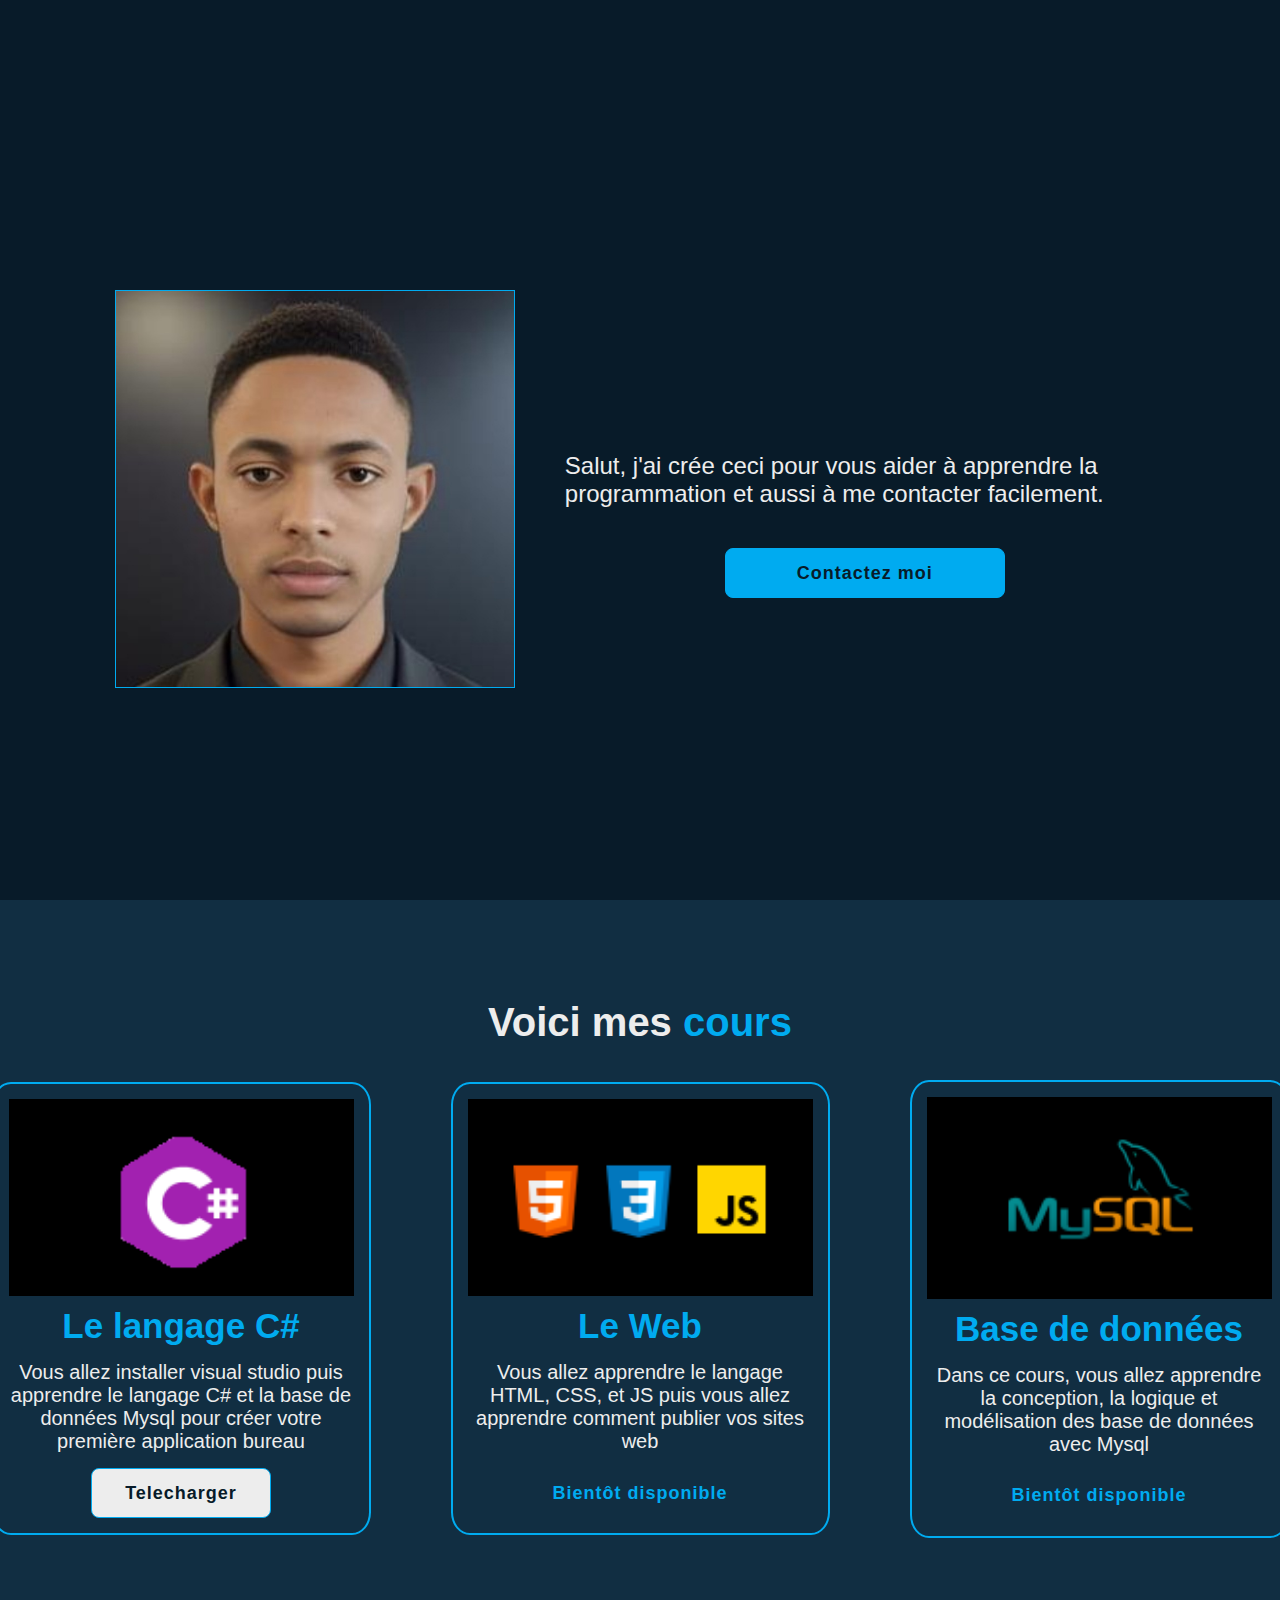
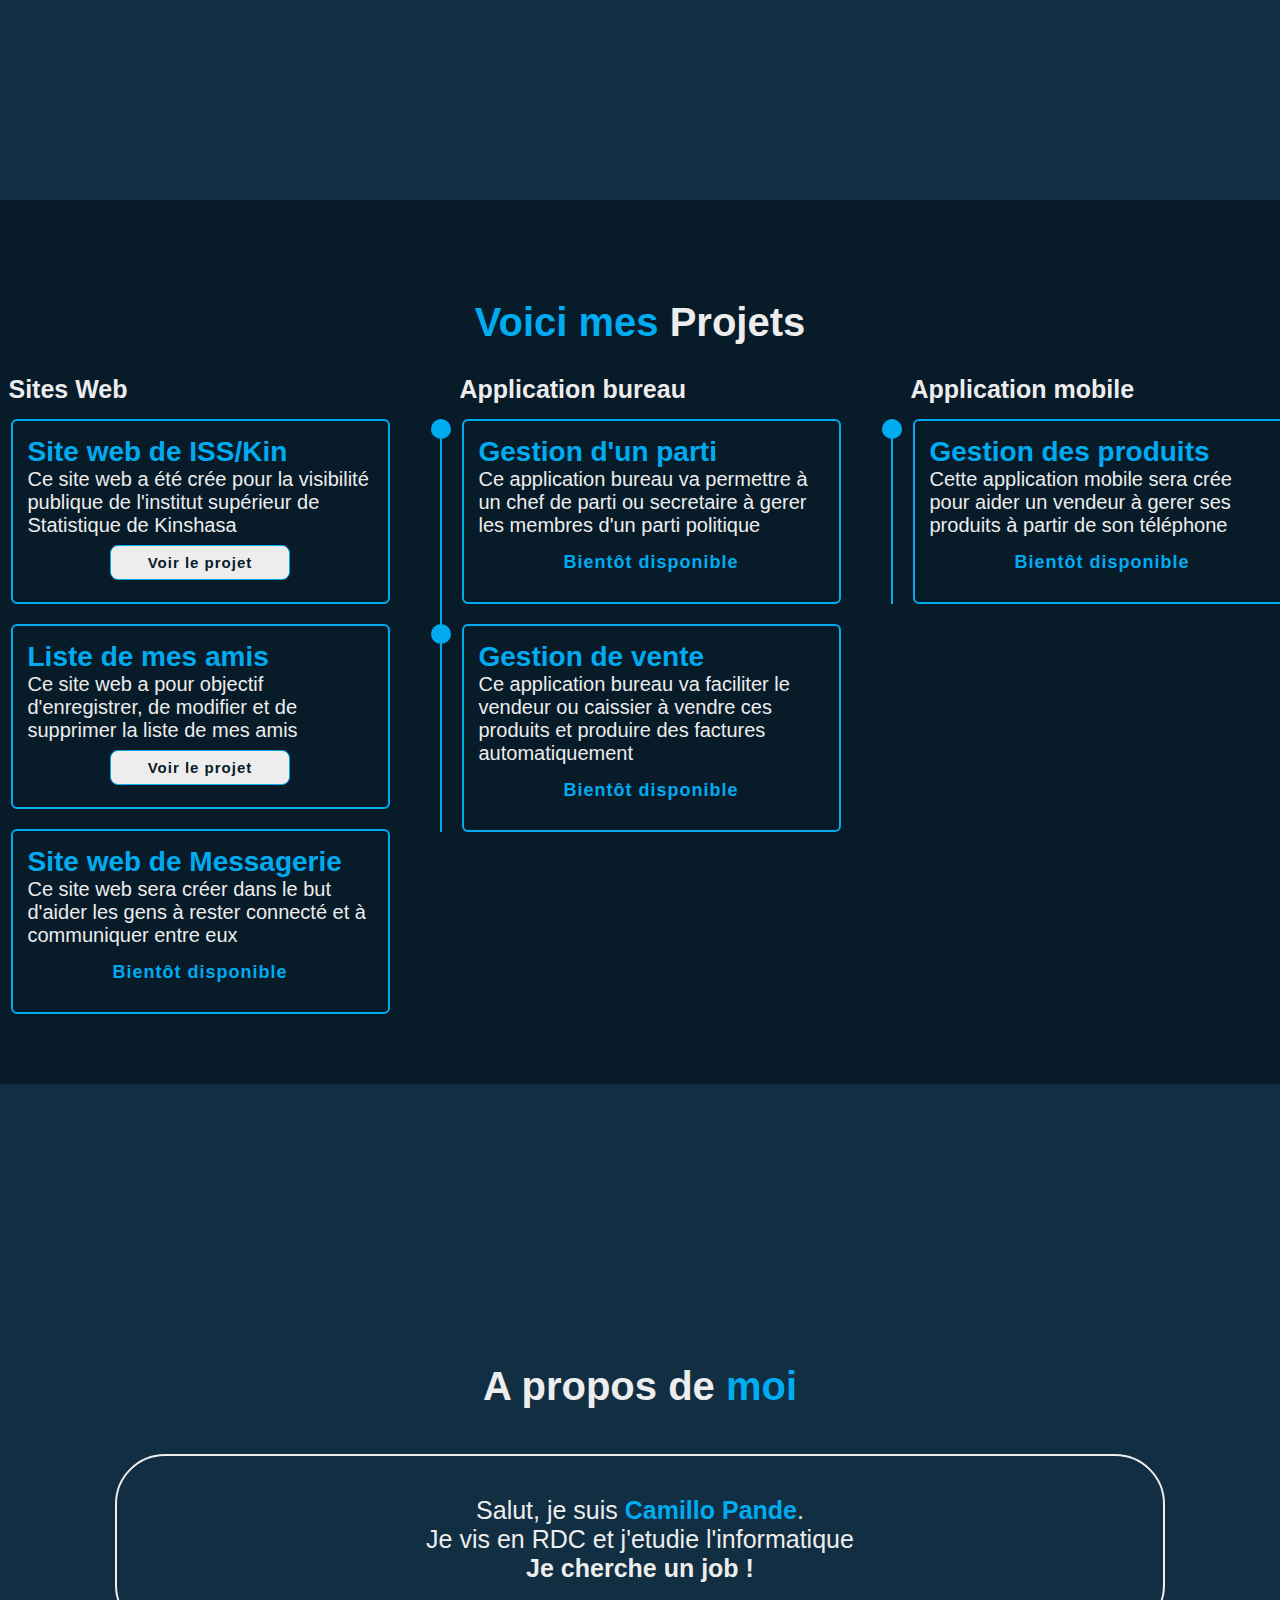
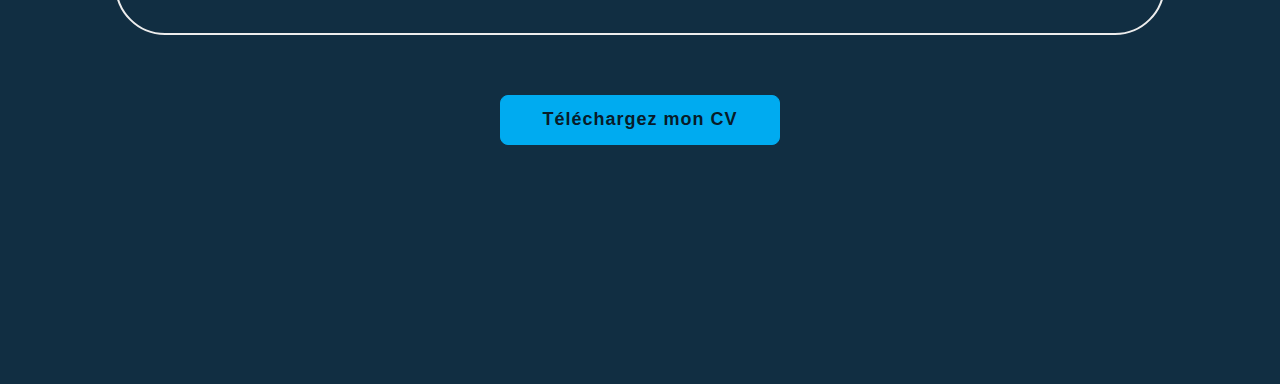
<file: index.html>
<!DOCTYPE html>
<html lang="fr">
<head>
    <meta charset="UTF-8">
    <meta name="viewport" content="width=device-width, initial-scale=1.0">
    <meta name="description" content="Dans ce site web, vous allez apprendre la programmation de A à Z" />
    <meta name="keywords" content="camillo, pande, programmation" />
    <meta name="author" content="Camillo Pande" />
    <link rel="stylesheet" href="style.css">
    <link rel="shortcut icon" href="camillo-pande.jpg" type="image/x-icon">
    <title>Camillo Pande</title>
    <script src="script.js"></script>
</head>

<body id="analyste-programmeur" onload=loadApp()>
  
  <div class="loader" id="loader">
    <p>Chargement...</p>
  </div>

  <!--hesder design-->
  <header class="header">
<a href="#logo" class="logo"><span class="animation" style="--i:1;"></span></a>
<img style = "display:none" src="close.png"/>
<img class="look" src="menu.png"/>
<nav class="navbar">
  <a href="#home" class="active">Acceuil</a>
  <a href="#skills">Cours</a>
  <a href="#education">Projets</a>
  <a href="#about">A propos de moi</a>
  
  <span class="active-nav"></span>
  <span class="animation" style="--i:2;"></span>

</nav>  
  </header>

  
  <!--home section design-->
  <section class="home show-animation" id="home">
    <div class="img">
      <img src="camillo-pande.jpg" alt="">
    </div>
    <div class="home-content">
      <h1><span>Camillo Pande</span><span class="animation" style="--i:1;"></span></h1>
      <p class="home-text">
        Salut, j'ai crée ceci pour vous aider à apprendre la programmation et aussi à me contacter facilement.
      </p>
      <div class="btn-box">
        <a href="https://wa.me/+243893196755" class="btn">Contactez moi</a>
      </div>   
    </div>   
  </section>

  <section class="skills" id="skills">
    <h2 class="heading">Voici mes <span>cours</span></h2>

    <div class="skills-container">

      <div class="cours">
        <img src="c_sharp.png" style="background-color: black;"> 
        <h3>Le langage C#</h3>       
        <p>Vous allez installer visual studio puis apprendre le langage C# et la base de données Mysql pour créer votre première application bureau
        </p>
        <!-- class="btn" Telecharger-->
        <div class="btn-box2">
          <a href="https://www.dropbox.com/scl/fi/2e9bucvjq5ajwdznzstml/COURS-DE-C.zip?rlkey=fnde84a4f24hc95phadziz1rx&dl=1" download class="btn"> Telecharger</a>
        </div>
      </div>

      <div class="cours">
        <img src="html.png" style="background-color: black;"> 
        <h3>Le Web</h3>       
        <p>Vous allez apprendre le langage HTML, CSS, et JS puis vous allez apprendre comment publier vos sites web
        <div class="btn-box2">
          <p class="text">Bientôt disponible</p>
        </div>
      </div>

      <div class="cours">
        <img src="mysql.png" style="background-color: black;"> 
        <h3>Base de données</h3>       
        <p>Dans ce cours, vous allez apprendre la conception, la logique et modélisation des base de données avec Mysql </p>
        <div class="btn-box2">
          <p href="" class="text">Bientôt disponible</p>
        </div>
      </div>
      

    </div>

  </section>


  <section class="education" id="education">
    <h2 class="heading"><span>Voici mes </span>Projets</h2>

    <div class="education-row">
      <div class="education-colum">
        <h3 class="title">Sites Web</h3>

        <div class="education-box">

        <div class="education-content">
            <div class="content">
              <h3>Site web de ISS/Kin</h3>
              <p>
               Ce site web a été crée pour la visibilité publique de l'institut supérieur de Statistique de Kinshasa
              </p>
              <div class="btn-box3">
                <a href="https://ISS-KIN.onrender.com"  target="_blank" class="btn">Voir le projet</a>
              </div>
            </div>
          </div>

          <div class="education-content">
            <div class="content">
              <h3>Liste de mes amis</h3>
              <p>
                Ce site web a pour objectif d'enregistrer, de modifier et de supprimer la liste de mes amis
              </p>
               <div class="btn-box3">
              <a href="https://pandecamillo.github.io/liste-des-amis"  target="_blank"  class="btn">Voir le projet</a>
            </div>
            </div>
          </div>

          <div class="education-content">
          <div class="content">
            <h3>Site web de Messagerie</h3>
            <p>
             Ce site web sera créer dans le but d'aider les gens à rester connecté et à communiquer entre eux 
            </p>
            <div class="btn-box2">
              <p href="" class="text">Bientôt disponible</p>
            </div>
          </div>
        </div>

        </div>
      </div>

      <div class="education-colum">
        <h3 class="title">Application bureau</h3>

        <div class="education-box">

          <div class="education-content">
            <div class="content">
              <h3>Gestion d'un parti</h3>
              <p>
                Ce application bureau va permettre à un chef de parti ou secretaire à gerer les membres d'un parti politique
              </p>
              <div class="btn-box2">
                <p href="" class="text">Bientôt disponible</p>
              </div>
            </div>
          </div>

          <div class="education-content">
            <div class="content">
              <h3>Gestion de vente</h3>
              <p>
                Ce application bureau va faciliter le vendeur ou caissier à vendre ces produits et produire des factures automatiquement
              </p>
              <div class="btn-box2">
                <p href="" class="text">Bientôt disponible</p>
              </div>
            </div>
          </div>

        </div>
      </div>

      <div class="education-colum">
        <h3 class="title">Application mobile</h3>

        <div class="education-box">

          <div class="education-content">
            <div class="content">
              <h3>Gestion des produits</h3>
              <p>
               Cette application mobile sera crée pour aider un vendeur à gerer ses produits à partir de son téléphone
              </p>
              <div class="btn-box2">
                <p href="" class="text">Bientôt disponible</p>
              </div>
            </div>
          </div>

        </div>
      </div>
      
    </div>
  </section>


  <section class="about  show-animation" id="about">
   
    <h2 class="heading">A propos de <span>moi</span></h2>
    <div class="about-content">
      <div class="box">
      <p>
        Salut, je suis <strong style="color:#00abf0">Camillo Pande</strong>.
        <br>Je vis en RDC et j'etudie l'informatique
        <br><strong>Je cherche un job !</strong>
      </p>
      </div>
    </div>
      <div class="btn-box btns">
        <a href="cv.pdf" download="Camillo Pande" class="btn">Téléchargez mon CV</a>
    </div>
  </section>
  
  </body>
  </html>
</file>
<file: style.css>
* {
    padding: 0;
    margin: 0;
    box-sizing: border-box;
    text-decoration: none;
    border: none;
    scroll-behavior: smooth;
    outline: none;
    font-family: 'poppins', sans-serif;
}

:root {
    --bg-color: #081b29;
    --second-bg-color: #112e42;
    --text-color: #ededed;
    --main-color: #00abf0;

}

html {
    font-size: 62.5%;
    overflow-x: hidden;
}

.header .look {
    position: relative;
    padding: 1rem 0;
    display: none;
    color: #fff;
    font-size: 2.5rem;
    font-weight: 300;
}

body {
    background: var(--bg-color);
    color: var(--text-color);
    width: 100%;
}

.header {
    position: fixed;
    top: 0;
    left: 0;
    width: 100%;
    padding: 2rem 9%;
    background: transparent;
    display: flex;
    justify-content: space-between;
    align-items: center;
    transition: .3s;
    z-index: 22;
}

.menu {
    position: relative;
    background: #fff;
    border-radius: 50%;
    width: 30px;
    height: 30px;
    position: relative;
    display: none;
}

.sticky {
    background: var(--bg-color);
    box-shadow: 1px 5px 20px rgba(54, 50, 50, 0.1);
    z-index: 80;

}

.sticky a {
    color: rgb(252, 252, 252);
}

.sticky ul a {
    color: #faf8f8;
}

.modal {
    background: #1111;
    width: 100%;
    height: 100%;
    position: fixed;
    z-index: 100;
}

.modal-container {
    position: fixed;
    top: 50%;
    left: 50%;
    transform: translate(-50%, -50%);
    background: #ffffff;
    border-radius: 10px;
    text-align: center;
}

.modal-container input {
    width: initial;
    margin: 20px;
}

.modal-container input .modal-container h2 {
    font-size: 1.3rem;
    font-weight: 700;
    color: #081b29;
}

.logo {
    position: relative;
    font-size: 2.5rem;
    color: var(--text-color);
    font-weight: 600;
}

.navbar {
    position: relative;
}

.navbar a {
    font-size: 1.7rem;
    color: var(--text-color);
    font-weight: 500;
    margin-left: 3.5rem;
    transition: .3s;
}

.navbar a:hover,
.navbar a.active {
    color: var(--main-color);
}

section {
    min-height: 100vh;
    padding: 10rem 9% 2rem;

}

.home {
    display: flex;
    align-items: center;
    justify-content: space-between;
    position: relative;
}

.img {
    justify-content: center;
    align-items: center;
}

.img img {
    border: 0.1px solid var(--main-color);
    width: 400px;
    transition: .3s;
}

.home-text {
    font-size: 2.4rem !important;
}

.home-content {
    max-width: 60rem;
    position: relative;
    display: flex;
    flex-direction: column;
    align-items: center;
    justify-content: center;
}

.home-content h1 {
    font-size: 5.6rem;
    font-weight: 700;
    line-height: 5rem;
    position: relative;
}

.home-content .text-animate {
    position: relative;
    width: 32.8rem;
    position: relative;
}

.home-content .text-animate h3 {
    position: relative;
    font-size: 3.2rem;
    font-weight: 700;
    color: transparent;
    -webkit-text-stroke: .7px var(--bg-color);
    background-image: linear-gradient(var(--main-color), var(--main-color));
    background-repeat: no-repeat;
    -webkit-background-clip: text;
    background-position: -33rem 0;
    animation: home8gText 6s linear infinite;
    animation-delay: 2s;
}

.home-content .text-animate h3::before {
    content: '';
    position: absolute;
    top: 0;
    left: 0;
    width: 0;
    height: 100%;
    border-right: 2px solid var(--main-color);
    z-index: -1;
    animation: homecursorText 6s linear infinite;
    animation-delay: 2s;

}

.home-content p {
    font-size: 1.6rem;
    margin: 2rem 0 4rem;
    position: relative;
}

.btn-box {
    position: relative;
    display: flex;
    width: 34.5rem;
    height: 5rem;
    align-items: center;
    justify-content: center;
}

.btn-box2 {
    position: relative;
    display: flex;
    width: 34.5rem;
    height: 5rem;
    align-items: center;
    justify-content: center;
}

.btn-box2 .btn {
    position: relative;
    display: inline-flex;
    justify-content: center;
    align-items: center;
    width: 18rem;
    height: 100%;
    background: var(--text-color);
    border: 1px solid var(--main-color);
    border-radius: .8rem;
    font-weight: 800;
    font-size: 1.8rem;
    letter-spacing: 0.1rem;
    color: var(--bg-color);
    z-index: 1;
    overflow: hidden;
    transition: .5s;
}


.btn-box3 {
    position: relative;
    display: flex;
    width: 34.5rem;
    height: 5rem;
    align-items: center;
    justify-content: center;
}

.btn-box3 .btn {
    position: relative;
    display: inline-flex;
    justify-content: center;
    align-items: center;
    width: 18rem;
    height: 70%;
    background: var(--text-color);
    border: 1px solid var(--main-color);
    border-radius: .8rem;
    font-weight: 800;
    font-size: 1.5rem;
    letter-spacing: 0.1rem;
    color: var(--bg-color);
    z-index: 1;
    overflow: hidden;
    transition: .5s;
}


.btn-box2 .text {
    position: relative;
    display: inline-flex;
    justify-content: center;
    align-items: center;
    width: 20rem;
    height: 100%;
    border-radius: .8rem;
    font-weight: 800;
    font-size: 1.8rem;
    letter-spacing: 0.1rem;
    color: var(--main-color);
    z-index: 1;
    overflow: hidden;
    transition: .5s;
}

.btn-box2 .text:hover {
    cursor: default;
}


.btn-box .btn {
    position: relative;
    display: inline-flex;
    justify-content: center;
    align-items: center;
    width: 28rem;
    height: 100%;
    background: var(--main-color);
    border: 1px solid var(--main-color);
    border-radius: .8rem;
    font-weight: 800;
    font-size: 1.8rem;
    letter-spacing: 0.1rem;
    color: var(--bg-color);
    z-index: 1;
    overflow: hidden;
    transition: .5s;
}

.btn-box .btn:hover {
    color: var(--main-color);
}

.btn-box .btn:nth-child(2) {
    background: transparent;
    color: var(--main-color);
}

.btn-box .btn:nth-child(2):hover {
    color: var(--bg-color);
}

.btn-box .btn:nth-child(2)::before {
    background: var(--main-color);


}

.btn-box .btn::before {
    content: '';
    position: absolute;
    top: 0px;
    left: 0px;
    width: 0;
    height: 100%;
    background: var(--bg-color);
    z-index: -1;
    transition: .5s;
}

.btn-box .btn:hover::before {
    width: 100%;
}


span {
    color: var(--main-color);
}

.about {
    display: flex;
    justify-content: center;
    align-content: center;
    flex-direction: column;
    gap: 2rem;
    padding-bottom: 6rem;
    background: var(--second-bg-color);
    width: 100%;
}

.about .heading {
    text-align: center;
    margin-bottom: -15px;
    font-weight: 25rem;
    font-size: 4rem;
    justify-content: center;
}

.about-content {
    text-align: center;
}

.about-content h3 {
    font-size: 2.6rem;
}

.about-content p {
    font-size: 2.5rem;
    margin: 2rem 0 3rem;
    text-align: left;
}

.btns {
    position: relative;
    display: flex;
    width: 100%;
    position: relative;
    justify-content: center;
}

.btns a {
    background: var(--main-color);
    border: 2rem solid var(--main-color);
    border-radius: .8rem;
    font-weight: 600;
    font-size: 1.8rem;
    letter-spacing: 0.1rem;
    color: var(--bg-color);
    align-items: center;
    padding: 0 20px;
}

.education {
    display: flex;
    justify-content: center;
    flex-direction: column;
    padding-bottom: 6rem;
    align-items: center;
    min-height: auto;
}

.education .heading {
    text-align: center;
    margin-bottom: -15px;
    font-weight: 25rem;
    font-size: 4rem;
    justify-content: center;
}

.education .education-row {
    display: flex;
    gap: 5rem;
}

.education {
    display: flex;
    justify-content: center;
    align-items: center;
    flex-direction: column;
    min-height: auto;
    padding-bottom: 5rem;
}

.education .education-row {
    display: flex;
    gap: 5rem;
}

.education-row .education-colum {
    flex: 1 1 40rem;
}

.education-colum .title {
    font-size: 2.5rem;
    margin: 0 0 1.5rem 2rem;
}

.education-colum .education-box {
    border-left: .2rem solid var(--main-color);
}

.education-box .education-content {
    position: relative;
    padding-left: 2rem;
}

.education .heading {
    margin-bottom: 3rem;
}

.education-box .education-content::before {
    content: '';
    position: absolute;
    top: 0;
    left: -1.1rem;
    width: 2rem;
    height: 2rem;
    background: var(--main-color);
    border-radius: 50%;
}

.education .content {
    position: relative;
    padding: 1.5rem;
    border: .2rem solid var(--main-color);
    border-radius: .6rem;
    margin-bottom: 2rem;
    font-size: 2rem;

}

.education-content .content::before {
    content: '';
    position: absolute;
    left: 0;
    top: 0;
    width: 0;
    height: 100%;
    background: var(--second-bg-color);
    z-index: -1;
    transition: .5s;
}

.education-content .content>h3 {
    color: var(--main-color);
    font-size: 2.8rem;
}



.about-content .box {
    position: relative;
    padding: 20px;
    border-radius: 5rem;
    border: 2px solid var(--text-color);
    z-index: 1;
    overflow: hidden;
    transition: .5s;
    margin: 4em 0;
}

.about-content .box p {
    text-align: center;
}


.about-content .box::before {
    content: '';
    position: absolute;
    left: 0;
    top: 0;
    width: 0;
    height: 100%;
    background: var(--bg-color);
    z-index: -1;
    transition: .5s;
}

.about-content .box:hover::before {
    width: 100%;
}

.education-content .content:hover::before {
    width: 100%;
}

.education-content .content::before .education-content .content .year {
    font-size: 2.5rem;
    color: var(--main-color);
    padding-bottom: .5rem;
}

.skills {
    height: 100%;
    padding-bottom: 7rem;
    background: var(--second-bg-color);
}

.skills .heading {
    text-align: center;
    margin-bottom: -15px;
    font-weight: 25rem;
    font-size: 4rem;
    justify-content: center;
    margin-bottom: 2rem;
}

.skills .skills-container {
    display: flex;
    flex-direction: row;
    justify-content: center;
    align-items: center;
    gap: 5rem;
}

.cours {
    margin: 15px;
    padding: 15px;
    border: 2px solid var(--main-color);
    border-radius: 5%;
    display: flex;
    flex-direction: column;
    justify-content: center;
    align-items: center;
}

.cours img{
    width:100%;
}


.cours>h3 {
    font-size: 3.5rem;
    margin: 0 0 1.5rem;
    text-align: center;
    color: var(--main-color);
    padding-top: 10px;
}

.cours>p {
    font-size: 2rem;
    text-align: center;
    margin: 0 0 1.5rem;
}

.loader {
    position: fixed;
    width: 100%;
    height: 100%;
    z-index: 100;
    background: var(--bg-color);
    top: 0;
    display: inline-block;
    overflow: hidden;
    transition: top 0.5s ease-in-out;

}

.loader p {
    position: relative;
    color: #ffff;
    font-size: 30px;
    font-weight: 600;
    position: absolute;
    top: 50%;
    left: 50%;
    transform: translate(-50%, -50%);
}

/* Animation */

.animation {
    position: absolute;
    top: 0;
    right: 0;
    width: 100%;
    height: 100%;
    background: var(--bg-color);
    z-index: 99;
}

.logo .animation,
.navbar .animation,
.menu .animation,
.text-animate .animation,
.show-animation .animation,
.img .animation,
.heading .animation {
    animation: passer 1s ease forwards;
    animation-delay: calc(.3s * var(--i));
}

@media(max-width:1024px) {

    .home {
        justify-content: space-between;
        display: flex;
        flex-direction: row;
        gap: 2rem;
        text-align: center;
        margin: 3.5rem 0 0;
    }


    .education .education-row {
        display: flex;
        flex-direction: column;
        gap: 5rem;
    }

    .skills .skills-container {
        display: flex;
        flex-direction: row;
        justify-content: center;
        gap: 2rem;
    }


}


@media(max-width:991px) {

    .home {
        justify-content: center;
        display: flex;
        flex-direction: column;
        gap: 2rem;
        text-align: center;
        margin: 3.5rem 0 0;
    }

    .skills .skills-container {
        display: flex;
        flex-direction: column;
        justify-content: center;
        gap: 5rem;
    }

    .education .education-row {
        display: flex;
        flex-direction: column;
        gap: 5rem;
    }

    .header {
        padding: 2rem 4%;
    }

    .sticky {
        background: #ffffff;
        padding: 10px 10px;

    }

    .sticky a {
        color: #111;
    }

    .sticky ul a {
        color: #000000;
    }

    section {
        padding: 10rem 4% 2rem;
    }

    .home {
        padding: 0 4%;

    }

    .footer {
        padding: 2rem 4%;
    }

    @media(max-width:768px) {

        .home {
            justify-content: center;
            display: flex;
            flex-direction: column;
            gap: 2rem;
            text-align: center;
            margin: 3.5rem 0 0;
        }

        .skills .skills-container {
            display: flex;
            flex-direction: column;
            justify-content: center;
            gap: 5rem;
        }

        .education .education-row {
            display: flex;
            flex-direction: column;
            gap: 5rem;
        }

        .header {
            background: var(--bg-color);
        }

        .header .look {
            display: block;
        }

        .img img {
            width: 30rem;
            border: .2px solid var(--bg-color);
            border-radius: 50%;
            opacity: 100%;
        }



        .navbar {
            position: absolute;
            top: 100%;
            left: -100%;
            width: 100%;
            padding: 1rem 4%;
            background: var(--main-color);
            box-shadow: 0 .5rem 1rem rgba(0, 0, 0, .2);
            transition: .25s ease;
            transition-delay: .25s;
            z-index: 1;
        }

        .active {
            left: 0;
            transition-delay: 0;
        }

        .navbar .active-nav {
            position: absolute;
            left: -100%;
            top: 0;
            width: 100%;
            height: 100%;
            background: var(--bg-color);
            border-top: .1rem solid rgba(0, 0, 0, .2);
            z-index: -1;
            transition: .25s ease;
            transition-delay: 0
        }

        .active .active-nav {
            transition-delay: .25s;
            left: 0;
        }

        .navbar a {
            display: block;
            font-size: 1.9rem;
            margin: 3rem 0;
            color: #faf8f8;
            transform: translateX(-20rem);
            transition: .25s ease;
            transition-delay: 0;
            font-weight: 200;
        }

        .active a {
            transform: translateX(0);
            transition-delay: .25s;
        }

        .navbar ul {
            color: #00abf0;
        }
    }
}

@media(max-width:520px) {

    .skills .skills-container {
        display: flex;
        flex-direction: column;
        justify-content: center;
        gap: 5rem;
    }

    .education .education-row {
        display: flex;
        flex-direction: column;
        gap: 5rem;
    }


    html {
        font-size: 50%;
    }

    .img img {
        display: block;
    }

    .home {
        justify-content: center;
        display: flex;
        flex-direction: column;
        gap: 2rem;
        text-align: center;
        margin: 3.5rem 0 0;
    }

    .home-content h1 {

        display: flex;
        flex-direction: column;
    }

    home-sci {
        width: 38px;
        height: 38px;
    }

    .footer {
        display: flex;
        flex-direction: column;
        text-align: center;
        flex-direction: column-reverse;
    }

    .contact form .input-box .input-field {
        width: 100%;
    }
}

@media(max-width :462px) {

    .home-content h1 {
        font-size: 5.2rem;
    }

    .education {
        padding: 10rem 4% 5rem 5%;
    }

    .contact form .input-box .input-field {
        width: 100%;
    }

    .about-content .box p {
        font-size: 2rem;
    }

    footer p {
        margin-top: 2rem;
    }
}

@media(max-width:371px) {

    html {
        font-size: 46.5%;
    }

    .home {
        justify-content: center;
        text-align: center;
    }

    .about-content .box p {
        font-size: 1.8rem;
    }

    .home-content {
        display: flex;
        align-items: center;
        flex-direction: column;
        text-align: center;
    }

    .text-animate {
        text-align: center;
        justify-content: center;

    }

    .home-content .text-animate h3 {
        position: relative;
        text-align: center;
        justify-content: center;
    }

    .education-row {
        width: 95%;
    }


    .home-content h1 {
        font-size: 5rem;
    }
}

/* KEYFRAMS ANIMATION */


@keyframes home8gText {

    0%,
    10%,
    100% {
        background-position: -33rem 0;
    }

    65%,
    85% {
        background-position: 0 0;
    }
}


@keyframes homecursorText {

    0%,
    10%,
    100% {
        width: 0;
    }

    65%,
    78%,
    85% {
        width: 100%;
        opacity: 1;

    }

    75%,
    81% {
        opacity: 0;
    }
}

@keyframes aboutspinner {
    100% {
        transform: rotate(360deg);
    }
}

@keyframes passer {
    100% {
        width: 0;
    }
}
</file>
